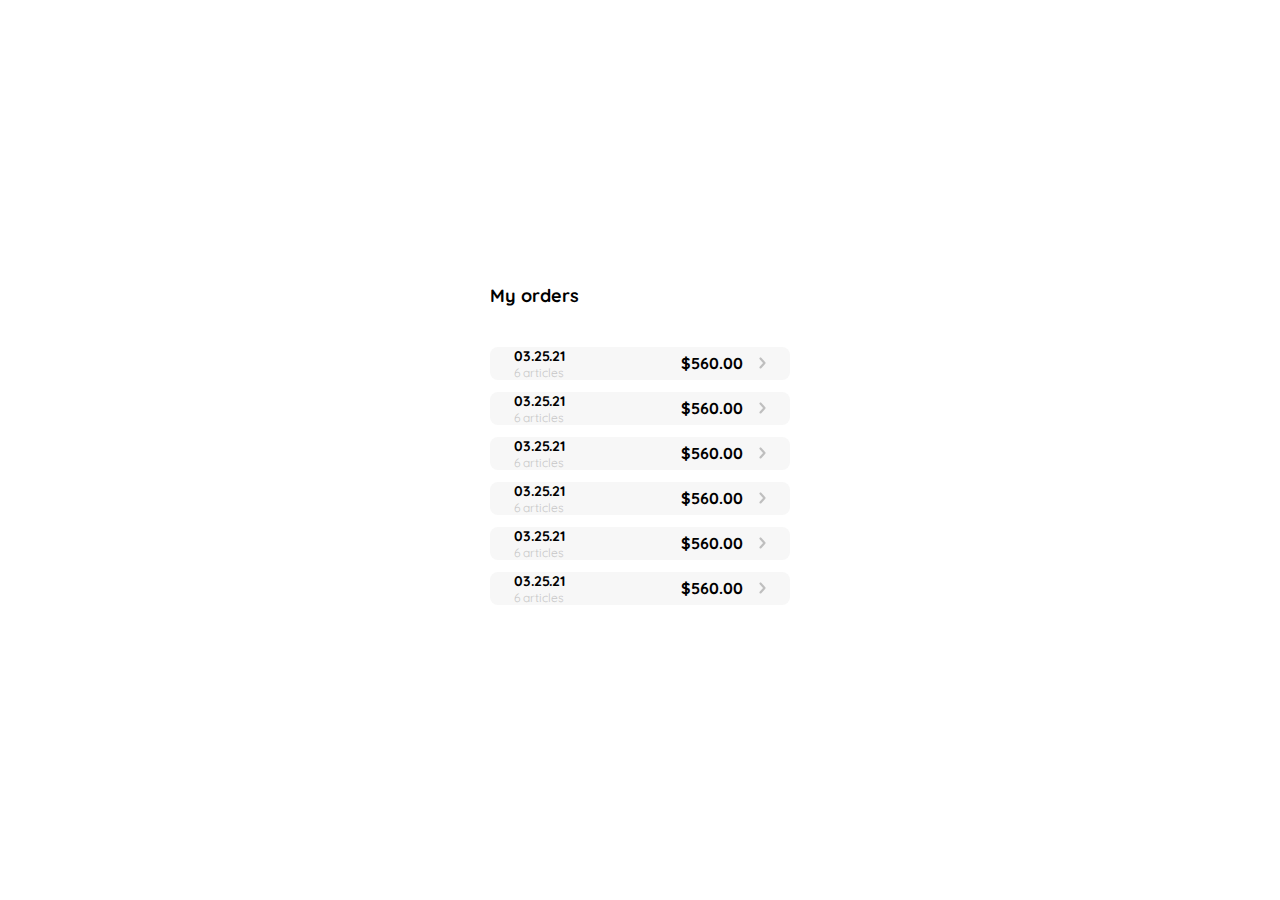
<file: clase10.html>
<!DOCTYPE html>
<html lang="en">
<head>
    <meta charset="UTF-8">
    <meta http-equiv="X-UA-Compatible" content="IE=edge">
    <meta name="viewport" content="width=device-width, initial-scale=1.0">
    <link rel="preconnect" href="https://fonts.googleapis.com">
    <link rel="preconnect" href="https://fonts.gstatic.com" crossorigin>
    <link href="https://fonts.googleapis.com/css2?family=Quicksand:wght@300;500;700&display=swap" rel="stylesheet">
    <title>Document</title>
</head>
<style>
    :root{
        --very-light-pink:#c7c7c7;
        --hospital-green: #acd9b2;
        --text-input-field: #F7F7F7;
        --white: #ffffff;
        --black: #000000;
        --sm: 14px;
        --md: 16px;
        --lg: 18px;

    }
    *{
        margin: 0;
        padding: 0;
        box-sizing: border-box;
    }
    body{
        margin: 0;
        padding: 0;
        box-sizing: border-box;
        font-family: 'Quicksand', sans-serif;
        height: 100vh;
    }
    .title{
        font-size: var(--lg);
        margin-bottom: 40px;
    }
    .my-order {
    width: 100%;
    height: 100%;
    display: grid;
    place-items: center;
   }

    .my-order-container {
        display: grid;
        grid-template-rows: auto 1fr auto;
        width: 300px;
        
    } 

    .my-order-content {
        display: flex;
        flex-direction: column;
    }

    .order {
        display: grid;
        grid-template-columns: auto 1fr auto;
        gap: 16px;
        align-items: center;
        background-color: var(--text-input-field);
        margin-bottom: 12px;
        border-radius: 8px;
        padding: 0 24px;
    }

    .order p:nth-child(1) {
        display: flex;
        flex-direction: column;
    }

    .order p:nth-child(2) {
        text-align: end;
        font-weight: bold;
    }

    .order p span:nth-child(1) {
        font-size: 14px;
        font-weight: bold;
    }

    .order p span:nth-child(2) {
        font-size: 12px;
        color: var(--very-light-pink);
    }

    .title-order {
        font-size: 16px;
        margin-bottom: 40px;
    }

</style>
<body>
    <div class="my-order">
        <div class="my-order-container">
            <h1 class="title">My orders</h1>
            <div class="my-order-content">
                <div class="order">
                    <p>
                        <span>03.25.21</span>
                        <span>6 articles</span>
                    </p>
                    <p>$560.00</p>
                    <img src="./icons/flechita.svg" alt="arrow">
                </div>

                <div class="order">
                    <p>
                        <span>03.25.21</span>
                        <span>6 articles</span>
                    </p>
                    <p>$560.00</p>
                    <img src="./icons/flechita.svg" alt="arrow">
                </div>

                <div class="order">
                    <p>
                        <span>03.25.21</span>
                        <span>6 articles</span>
                    </p>
                    <p>$560.00</p>
                    <img src="./icons/flechita.svg" alt="arrow">
                </div>

                <div class="order">
                    <p>
                        <span>03.25.21</span>
                        <span>6 articles</span>
                    </p>
                    <p>$560.00</p>
                    <img src="./icons/flechita.svg" alt="arrow">
                </div>

                <div class="order">
                    <p>
                        <span>03.25.21</span>
                        <span>6 articles</span>
                    </p>
                    <p>$560.00</p>
                    <img src="./icons/flechita.svg" alt="arrow">
                </div>

                <div class="order">
                    <p>
                        <span>03.25.21</span>
                        <span>6 articles</span>
                    </p>
                    <p>$560.00</p>
                    <img src="./icons/flechita.svg" alt="arrow">
                </div>

               
            </div>
            
        </div>

    </div>
</body>
</html>
</file>
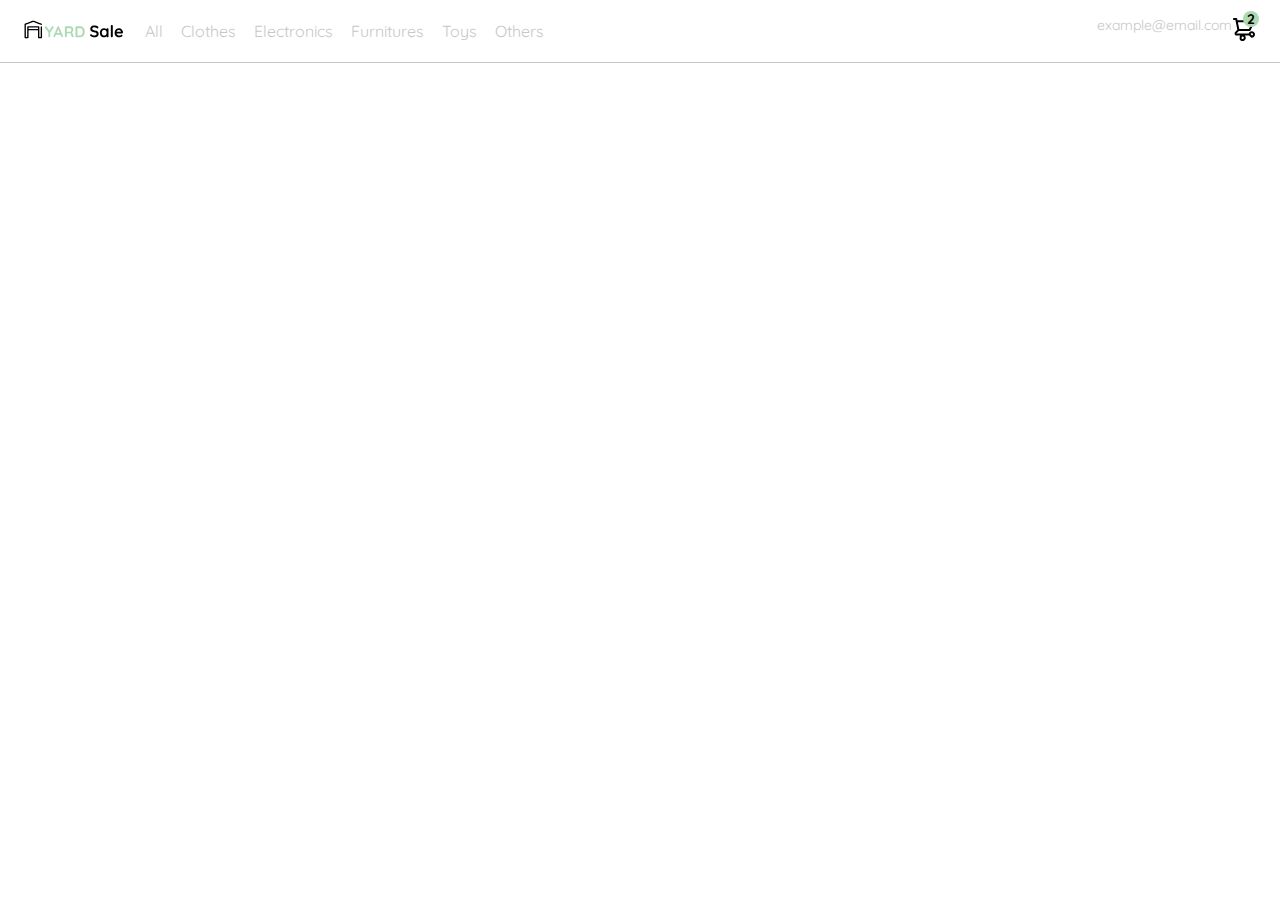
<file: clase11.html>
<!DOCTYPE html>
<html lang="en">
<head>
    <meta charset="UTF-8">
    <meta http-equiv="X-UA-Compatible" content="IE=edge">
    <meta name="viewport" content="width=device-width, initial-scale=1.0">
    <link rel="preconnect" href="https://fonts.googleapis.com">
    <link rel="preconnect" href="https://fonts.gstatic.com" crossorigin>
    <link href="https://fonts.googleapis.com/css2?family=Quicksand:wght@300;500;700&display=swap" rel="stylesheet">
    <title>Document</title>
</head>
<style>
:root{
            --very-light-pink:#c7c7c7;
            --hospital-green: #acd9b2;
            --text-input-field: #F7F7F7;
            --white: #ffffff;
            --black: #000000;
            --sm: 14px;
            --md: 16px;
            --lg: 18px;

     }
body{
    margin: 0;
    padding: 0;
    box-sizing: border-box;
    font-family: 'Quicksand', sans-serif;
}
nav{
    display: flex;
    justify-content: space-between;
    padding: 0 24px;
    border-bottom: 1px solid var(--very-light-pink);
}
.menu{
    display: none;
}
.logo{
    width: 100px;
}
.navbar-left ul,
.navbar-right ul{
    list-style: none;
    padding: 0;
    
    display: flex;
    align-items: center;
}
.navbar-left{
    display: flex;
    
}
.navbar-left ul{
    margin-left: 12px;
}
.navbar-left ul a,
.navbar-right ul a{
    text-decoration: none;
    color: var(--very-light-pink);
    border: 1px solid var(--white);
    border-radius: 8px;
    padding: 8px;
    height: 60px;
}
.navbar-left ul a:hover,
.navbar-right ul a:hover{
    color: var(--hospital-green);
    border: 1px solid var(--hospital-green);
}   
.navbar-email{
    color: var(--very-light-pink);
    font-size: var(--sm);
    margin-bottom: 12px;
}
.navbar-shopping-card{
    position: relative;
}
.navbar-shopping-card div{
    width: 16px;
    height: 16px;
    background-color: var(--hospital-green);
    border-radius: 50%;
    font-size: var(--sm);
    font-weight: bold;
    position: absolute;
    top: -6px;
    right: -3px;
    display: flex;
    justify-content: center;
    align-items: center;
}
@media (max-width: 640px){
    .menu{
        display:block;
    }
    .navbar-left ul{
        display: none;
    }
    .navbar-email{
        display: none;
    }
}
</style>
<body>
    <nav>
        <img src="./icons/icon_menu.svg" alt="menu" class="menu">

        <div class="navbar-left">
            <img src="./logos/logo_yard_sale.svg" alt="logo" class="logo">
            <ul>
                <li><a href="#">All</a></li>
                <li><a href="#">Clothes</a></li>
                <li><a href="#">Electronics</a></li>
                <li><a href="#">Furnitures</a></li>
                <li><a href="#">Toys</a></li>
                <li><a href="#">Others</a></li>
            </ul>
        </div>

        <div class="navbar-right">
            <ul>
                <li class="navbar-email">example@email.com</li>
                <li class="navbar-shopping-card">
                    <img src="./icons/icon_shopping_cart.svg" alt="shopping card">
                    <div>2</div>
                </li>
            </ul>
        </div>
    </nav>
</body>
</html>
</file>
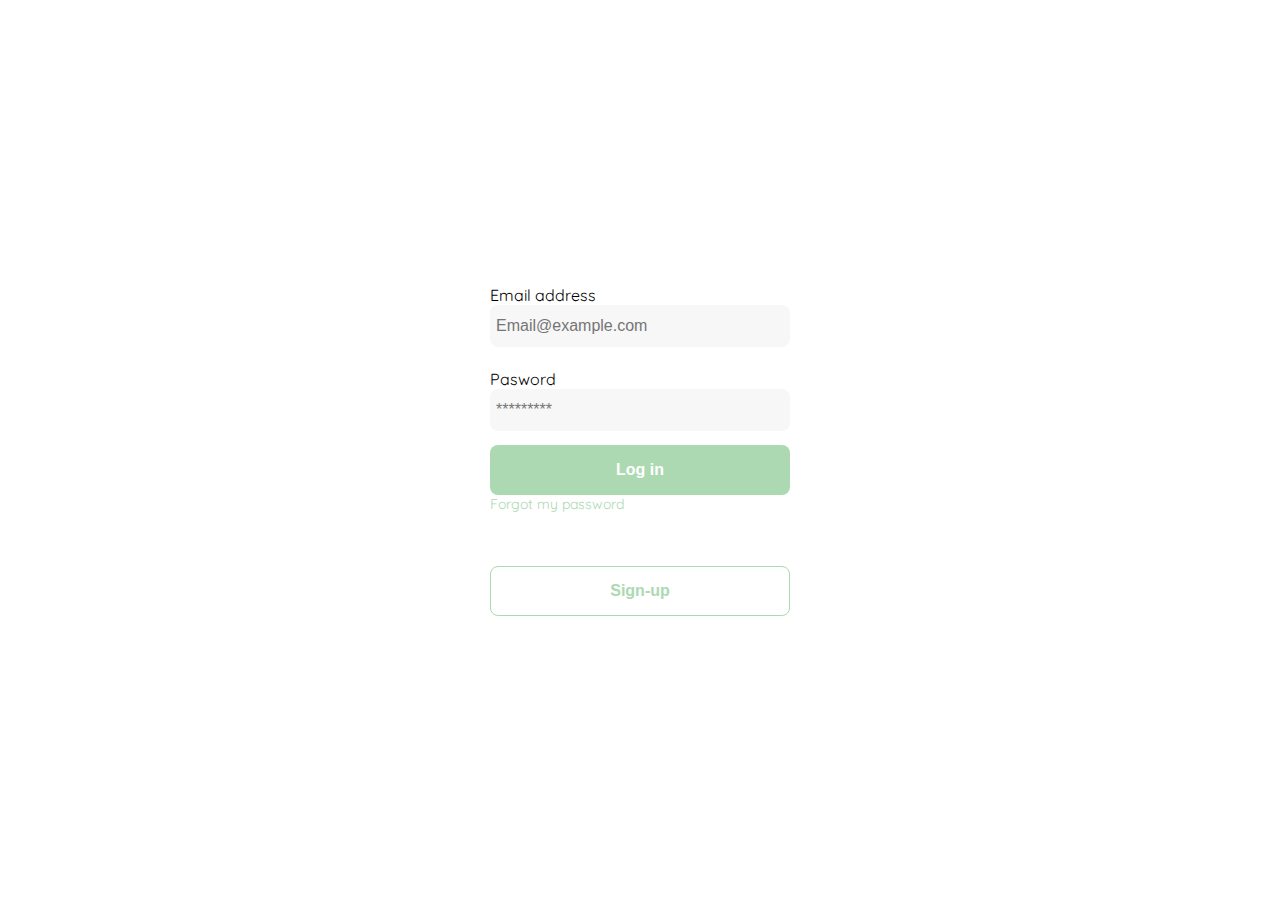
<file: clase3.html>
<!DOCTYPE html>
<html lang="en">
<head>
    <meta charset="UTF-8">
    <meta http-equiv="X-UA-Compatible" content="IE=edge">
    <meta name="viewport" content="width=device-width, initial-scale=1.0">
    <link rel="preconnect" href="https://fonts.googleapis.com">
    <link rel="preconnect" href="https://fonts.gstatic.com" crossorigin>
    <link href="https://fonts.googleapis.com/css2?family=Quicksand:wght@300;500;700&display=swap" rel="stylesheet">
    <title>Document</title>
</head>
<style>
    :root{
            --very-light-pink:#c7c7c7;
            --hospital-green: #acd9b2;
            --text-input-field: #F7F7F7;
            --white: #ffffff;
            --black: #000000;
            --sm: 14px;
            --md: 16px;
            --lg: 18px;

        }
   body{
    margin: 0;
    padding: 0;
    box-sizing: border-box;
    font-family: 'Quicksand', sans-serif;
   }
    .login{
        width: 100%;
        height: 100vh;
        display: grid;
        place-items: center;
    }
    .form-container{
        display: grid;
        grid-template-rows: auto 1fr auto;
        width: 300px;
    }
    .form{
        display: flex;
        flex-direction: column;

    }
  .form a{
    color: var(--hospital-green);
    font-size: var(--sm);
    text-decoration: none;
    margin-bottom: 53px;
  }
    .logo{
        width: 150px;
        margin-bottom: 48px;
        justify-self: center;
        display: none;
    }
   
    .label{
        font-size: var(--sm);
        font-weight: bold;
        margin-bottom: 4px;
    }
    .input{
        background-color: var(--text-input-field);
        border: none;
        border-radius: 8px;
        height: 30px;
        font-size: var(--md);
        padding: 6px;
    }
  .input-email{
    margin-bottom: 22px;
  }
    .primary-button{
        background-color: var(--hospital-green);
        border-radius: 8px;
        border: none;
        color: var(--white);
        width: 100%;
        cursor: pointer;
        font-size: var(--md);
        font-weight: bold;
        height: 50px;
    }
  .secondary-button{
        background-color: var(--white);
        border-radius: 8px;
        border: 1px solid var(--hospital-green);
        color: var(--hospital-green);
        width: 100%;
        cursor: pointer;
        font-size: var(--md);
        font-weight: bold;
        height: 50px;
  }
    .login-button{
        margin-top: 14px;
    }

    @media (max-width: 640px){
        .logo{
            display: block;
        }
      .secondary-button{
        width: 300px;
        position: absolute;
        bottom: 0;
        margin-bottom: 40px;
      }
    }
</style>
<body>
    <div class="login">
        <div class="form-container">
          <img src="./logos/logo_yard_sale.svg" alt="logo" class="logo">
          
          <form action="/"  class="form">
            <label for="email">Email address</label>
                <input type="text" name="" id="email" placeholder="Email@example.com" rquired class="input input-email">
                <label for="new-password">Pasword</label>
                <input type="password" name="" id="new-password" placeholder="*********" required class="input input-password">
                <input type="submit" value="Log in" class="primary-button login-button">
              <a href="#">Forgot my password</a>
            </form>
          <button class="secondary-button signup-button">Sign-up</button>
        </div>
    </div>
</body>
</html>
</file>
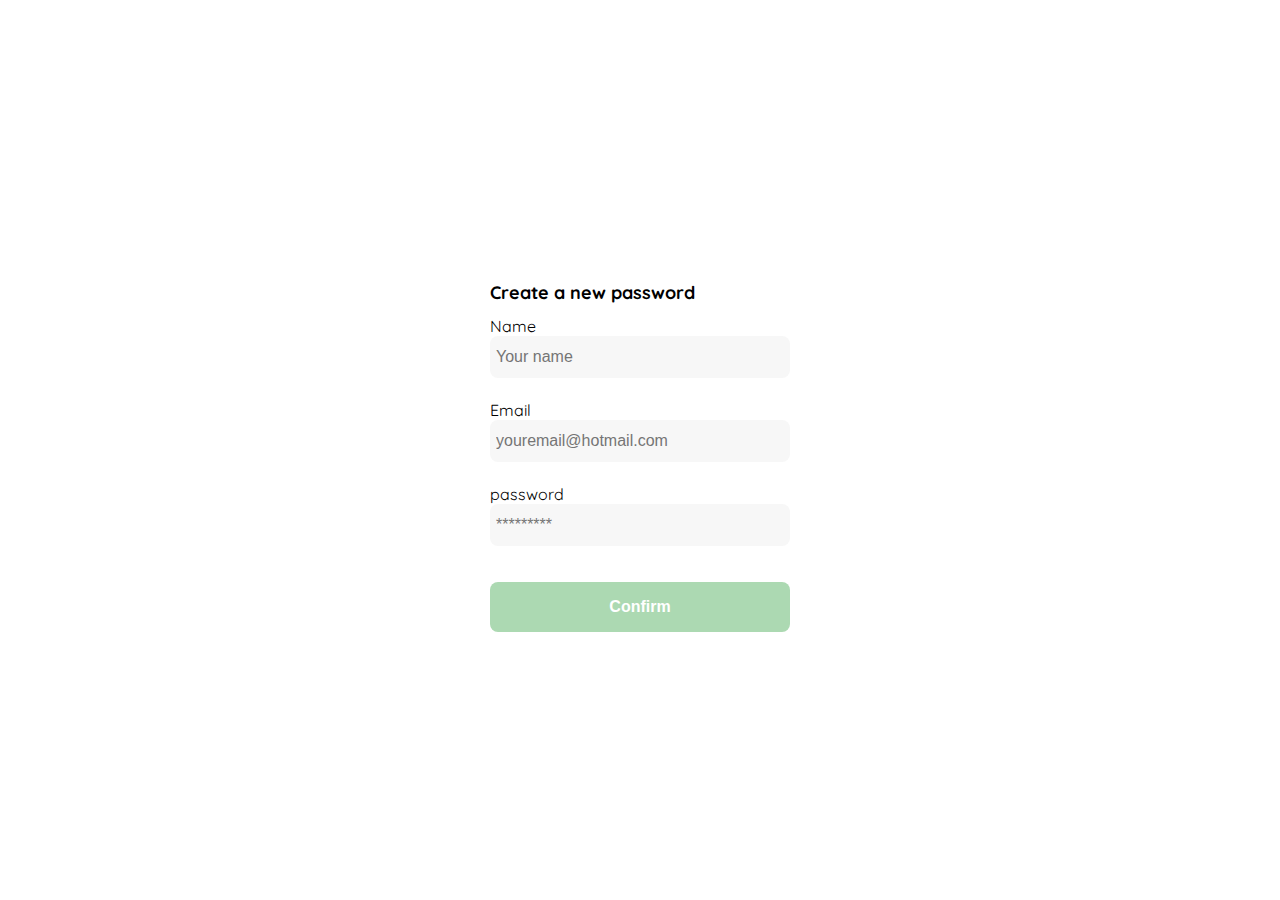
<file: clase4.html>
<!DOCTYPE html>
<html lang="en">
<head>
    <meta charset="UTF-8">
    <meta http-equiv="X-UA-Compatible" content="IE=edge">
    <meta name="viewport" content="width=device-width, initial-scale=1.0">
    <link rel="preconnect" href="https://fonts.googleapis.com">
    <link rel="preconnect" href="https://fonts.gstatic.com" crossorigin>
    <link href="https://fonts.googleapis.com/css2?family=Quicksand:wght@300;500;700&display=swap" rel="stylesheet">
    <title>Document</title>
</head>
<style>
    :root{
            --very-light-pink:#c7c7c7;
            --hospital-green: #acd9b2;
            --text-input-field: #F7F7F7;
            --white: #ffffff;
            --black: #000000;
            --sm: 14px;
            --md: 16px;
            --lg: 18px;

        }
   body{
    margin: 0;
    padding: 0;
    box-sizing: border-box;
    font-family: 'Quicksand', sans-serif;
   }
    .login{
        width: 100%;
        height: 100vh;
        display: grid;
        place-items: center;
    }
    .form-container{
        display: grid;
        grid-template-rows: auto 1fr auto;
        width: 300px;
    }
    .form{
        display: flex;
        flex-direction: column;

    }
    .form div{
        display: flex;
        flex-direction: column;
    }
    .logo{
        width: 150px;
        margin-bottom: 48px;
        justify-self: center;
        display: none;
    }
    .title{
        font-size: var(--lg);
        margin-bottom: 12px;
        text-align: left;

    }
    
    .label{
        font-size: var(--sm);
        font-weight: bold;
        margin-bottom: 4px;
    }
    .input{
        background-color: var(--text-input-field);
        border: none;
        border-radius: 8px;
        height: 30px;
        font-size: var(--md);
        padding: 6px;
    }
    .input-name,
    .input-email,
    .input-password{
        margin-bottom: 22px;
    }
    .primary-button{
        background-color: var(--hospital-green);
        border-radius: 8px;
        border: none;
        color: var(--white);
        width: 100%;
        cursor: pointer;
        font-size: var(--md);
        font-weight: bold;
        height: 50px;
    }
    .login-button{
        margin-top: 14px;
    }
    @media (max-width: 640px){
        .form-container{
            height: 100%;
        }
        .form{
            height: 100%;
            justify-content: space-between;
        }
    }
</style>
<body>
    <div class="login">
        <div class="form-container">
         <h1 class="title">Create a new password</h1>
           
            <form action="/"  class="form">
                <div >
                    <label for="name">Name</label>
                    <input type="text" name="" id=name" placeholder="Your name" required class="input input-name">
    
                    <label for="email">Email</label>
                    <input type="text" name="" id="email" placeholder="youremail@hotmail.com" required class="input input-email">
    
    
                    <label for="password">password</label>
                    <input type="password" name="" id="password" placeholder="*********" required class="input input-password">
                    
                </div>
                
                <input type="submit" value="Confirm" class="primary-button login-button">
            </form>
        </div>
    </div>
</body>
</html>
</file>
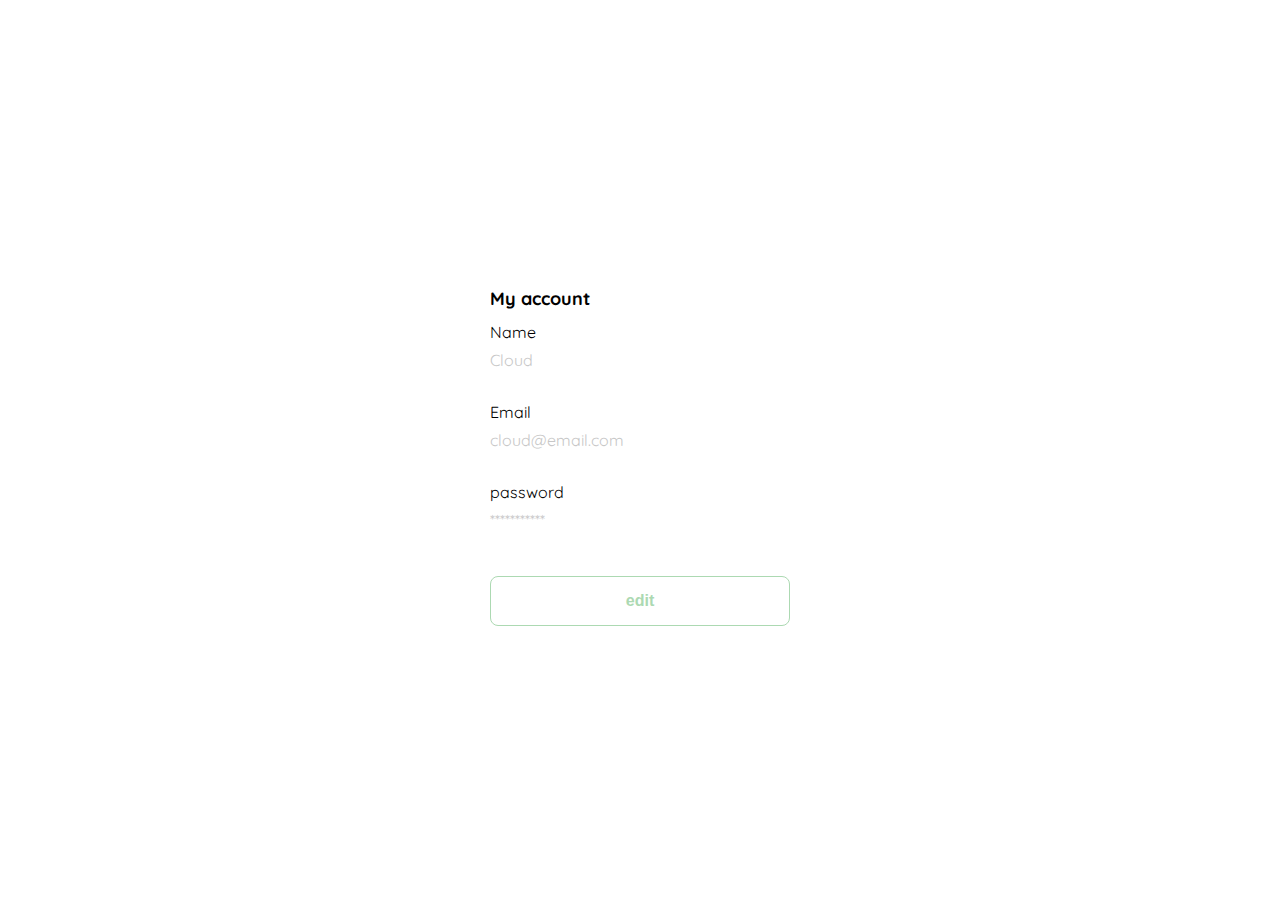
<file: clase5.html>
<!DOCTYPE html>
<html lang="en">
<head>
    <meta charset="UTF-8">
    <meta http-equiv="X-UA-Compatible" content="IE=edge">
    <meta name="viewport" content="width=device-width, initial-scale=1.0">
    <link rel="preconnect" href="https://fonts.googleapis.com">
    <link rel="preconnect" href="https://fonts.gstatic.com" crossorigin>
    <link href="https://fonts.googleapis.com/css2?family=Quicksand:wght@300;500;700&display=swap" rel="stylesheet">
    <title>Document</title>
</head>
<style>
    :root{
            --very-light-pink:#c7c7c7;
            --hospital-green: #acd9b2;
            --text-input-field: #F7F7F7;
            --white: #ffffff;
            --black: #000000;
            --sm: 14px;
            --md: 16px;
            --lg: 18px;

        }
   body{
    margin: 0;
    padding: 0;
    box-sizing: border-box;
    font-family: 'Quicksand', sans-serif;
   }
    .login{
        width: 100%;
        height: 100vh;
        display: grid;
        place-items: center;
    }
    .form-container{
        display: grid;
        grid-template-rows: auto 1fr auto;
        width: 300px;
    }
    .form{
        display: flex;
        flex-direction: column;

    }
    .form div{
        display: flex;
        flex-direction: column;
    }
    .logo{
        width: 150px;
        margin-bottom: 48px;
        justify-self: center;
        display: none;
    }
    .title{
        font-size: var(--lg);
        margin-bottom: 12px;
        text-align: left;

    }
    
    .label{
        font-size: var(--sm);
        font-weight: bold;
        margin-bottom: 4px;
    }
    .value{
        color: var(--very-light-pink);
        font-size: var(--md);
        margin: 8px 0 32px 0;
    }
    .input{
        background-color: var(--text-input-field);
        border: none;
        border-radius: 8px;
        height: 30px;
        font-size: var(--md);
        padding: 6px;
    }
    .input-name,
    .input-email,
    .input-password{
        margin-bottom: 22px;
    }
    
    .secondary-button{
        background-color: var(--white);
        border-radius: 8px;
        border: 1px solid var(--hospital-green);
        color: var(--hospital-green);
        width: 100%;
        cursor: pointer;
        font-size: var(--md);
        font-weight: bold;
        height: 50px;
    }
    .login-button{
        margin-top: 14px;
    }
    @media (max-width: 640px){
        .form-container{
            height: 100%;
        }
        .form{
            height: 100%;
            justify-content: space-between;
        }
    }
</style>
<body>
    <div class="login">
        <div class="form-container">
         <h1 class="title">My account</h1>
           
            <form action="/"  class="form">
                <div >
                    <label for="name">Name</label>
                    <p class="value">Cloud</p>
    
                    <label for="email">Email</label>
                    <p class="value">cloud@email.com</p>
    
    
                    <label for="password">password</label>
                    <p class="value">***********</p>
                </div>
                
                <input type="submit" value="edit" class="secondary-button login-button">
            </form>
        </div>
    </div>
</body>
</html>
</file>
